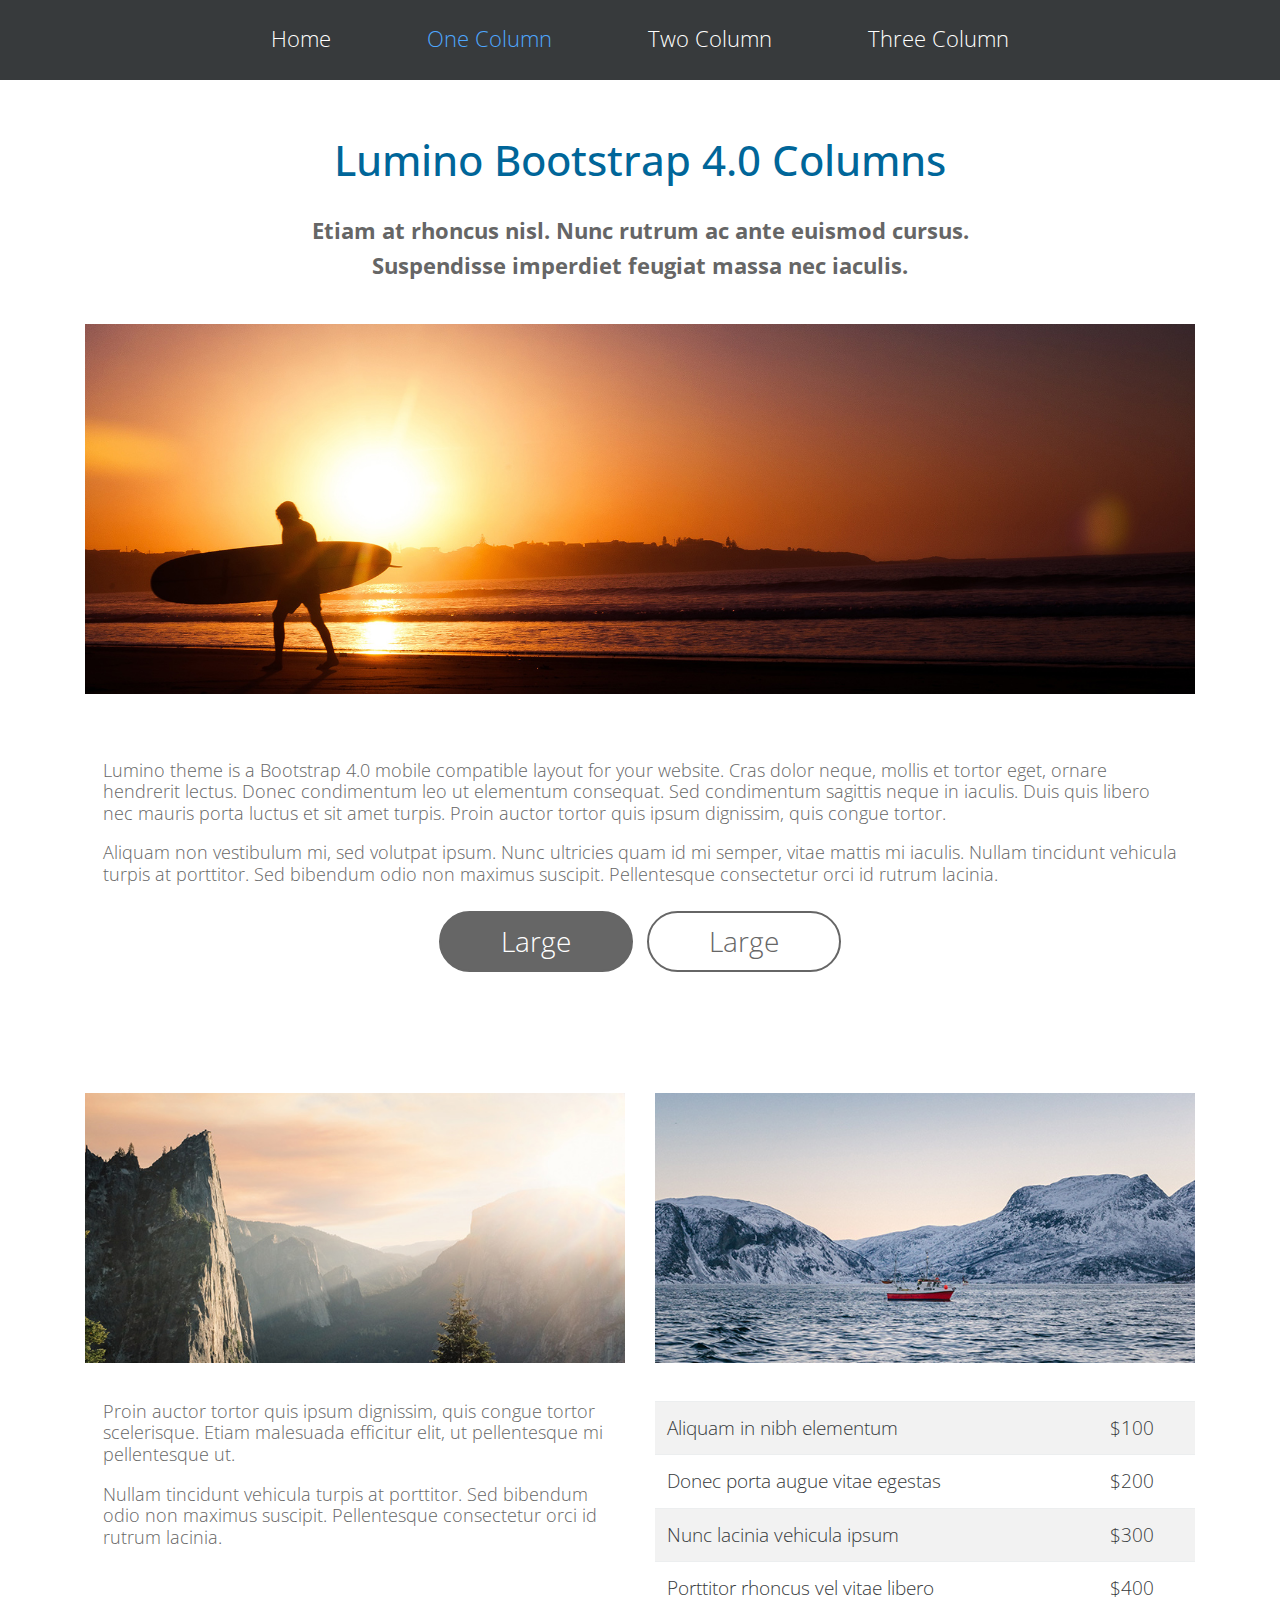
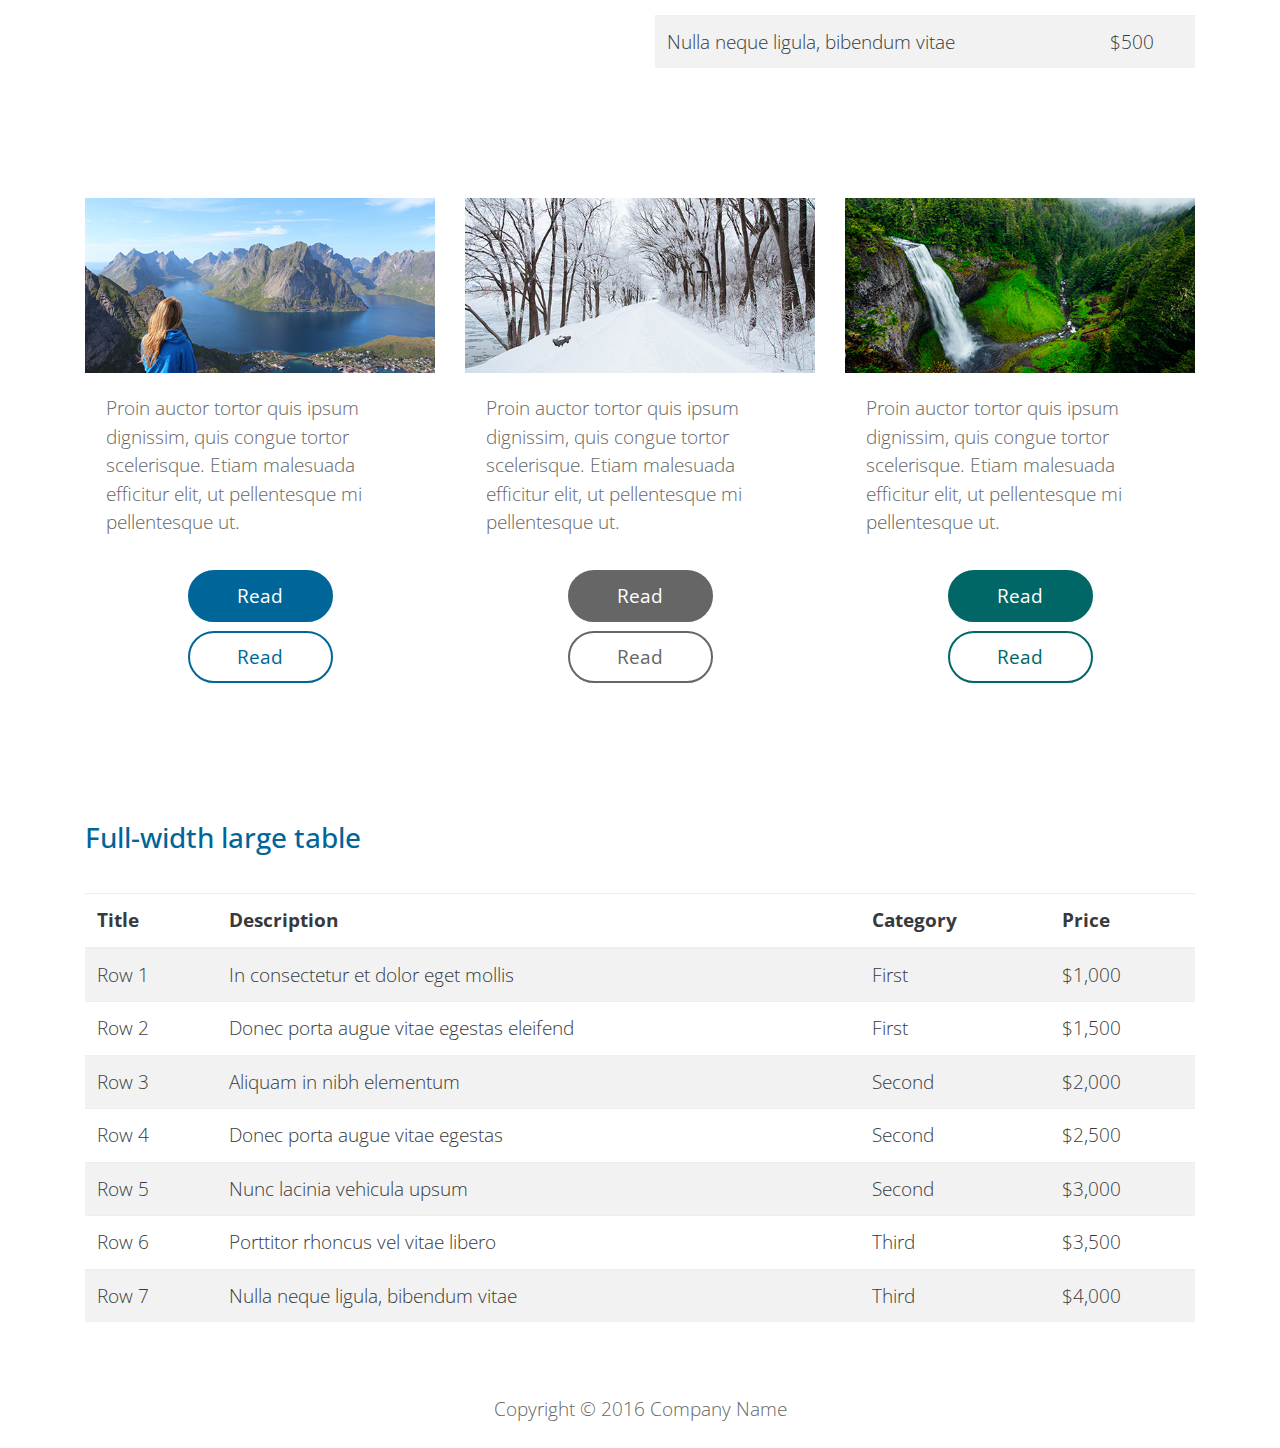
<file: columns.html>
<!DOCTYPE html>
<html lang="en">
<head>
    <meta charset="utf-8">
    <meta http-equiv="X-UA-Compatible" content="IE=edge">
    <meta name="viewport" content="width=device-width, initial-scale=1">

    <title>Lumino Columns - Bootstrap 4.0 Theme</title>
<!--
Lumino Theme
http://www.templatemo.com/tm-483-lumino
-->
    <!-- load stylesheets -->
    <link rel="stylesheet" href="https://fonts.googleapis.com/css?family=Open+Sans:100,300,400">   <!-- Google web font "Open Sans" -->
    <link rel="stylesheet" href="font-awesome-4.5.0/css/font-awesome.min.css">                <!-- Font Awesome -->
    <link rel="stylesheet" href="css/bootstrap.min.css">                                      <!-- Bootstrap style -->
    <link rel="stylesheet" href="css/templatemo-style.css">                                   <!-- Templatemo style -->

    <!-- HTML5 shim and Respond.js for IE8 support of HTML5 elements and media queries -->
    <!-- WARNING: Respond.js doesn't work if you view the page via file:// -->
        <!--[if lt IE 9]>
          <script src="https://oss.maxcdn.com/html5shiv/3.7.2/html5shiv.min.js"></script>
          <script src="https://oss.maxcdn.com/respond/1.4.2/respond.min.js"></script>
          <![endif]-->
</head>
    <body id="top" class="page-2">

        <div class="tm-navbar-container tm-navbar-container-dark">
       
            <nav class="navbar navbar-full navbar-fixed-top bg-inverse">
                <button class="navbar-toggler hidden-md-up" type="button" data-toggle="collapse" data-target="#tmNavbar">
                    &#9776;
                </button>
                <div class="collapse navbar-toggleable-sm" id="tmNavbar">
                    <ul class="nav navbar-nav">
                        <li class="nav-item">
                            <a href="index.html" class="nav-link external">Home</a>
                        </li>
                        <li class="nav-item">
                            <a href="#top" class="nav-link">One Column</a>
                        </li>
                        <li class="nav-item">
                            <a href="#tm-section-3" class="nav-link">Two Column</a>
                        </li>
                        <li class="nav-item">
                            <a href="#tm-section-4" class="nav-link">Three Column</a>
                        </li>
                    </ul>
                </div>
            </nav>

        </div>
    
        <div class="container-fluid">

            <div class="row">
              <div id="tm-section-1" class="tm-section">
                <div class="col-md-12">
                    <h1 class="text-xs-center blue-text tm-page-2-title">Lumino Bootstrap 4.0 Columns</h1>
                    <p class="text-xs-center tm-page-2-p tm-page-2-subtitle">
                        Etiam at rhoncus nisl. Nunc rutrum ac ante euismod cursus. <br>
                        Suspendisse imperdiet feugiat massa nec iaculis.
                    </p>
                    <img src="img/tm-1800x600-01.jpg" class="img-fluid tm-banner-img" alt="Image">            
                </div>
              </div>                
            </div>
            
            <div class="row">
                <div class="tm-section" id="tm-section-2">
                    <div class="col-md-12">
                        <p class="text-left tm-description">
                            Lumino theme is a Bootstrap 4.0 mobile compatible layout for your website.
                            Cras dolor neque, mollis et tortor eget, ornare hendrerit lectus. Donec
                            condimentum leo ut elementum consequat. Sed condimentum sagittis neque
                            in iaculis. Duis quis libero nec mauris porta luctus et sit amet turpis.
                            Proin auctor tortor quis ipsum dignissim, quis congue tortor.
                        </p>
                        <p class="text-left tm-description">
                            Aliquam non vestibulum mi, sed volutpat ipsum. Nunc ultricies quam id
                            mi semper, vitae mattis mi iaculis. Nullam tincidunt vehicula turpis at
                            porttitor. Sed bibendum odio non maximus suscipit. Pellentesque consectetur
                            orci id rutrum lacinia.
                        </p>
                        <div class="tm-flex-center">
                          <a href="#" class="btn btn-default btn-lg tm-gray-btn">Large</a>
                          <a href="#" class="btn btn-default btn-lg tm-gray-bordered-btn">Large</a>
                        </div>
                    </div>
                </div>
            </div>
      
            <div class="row">
                <div class="tm-section" id="tm-section-3">
                    
                    <div class="col-md-6 margin-bottom-sm-8">  
                        <div class="tm-2-col-box-left">
                            <img src="img/tm-700x350-01.jpg" alt="Image" class="img-fluid tm-img-2-col">
                        
                            <p class="text-left tm-description">
                                Proin auctor tortor quis ipsum dignissim, quis congue tortor scelerisque.
                                Etiam malesuada efficitur elit, ut pellentesque mi pellentesque ut.
                            </p>
                            <p class="text-left tm-description">
                                Nullam tincidunt vehicula turpis at porttitor. Sed bibendum odio non maximus
                                suscipit. Pellentesque consectetur orci id rutrum lacinia.
                            </p>   
                        </div> 
                    </div>  

                    <div class="col-md-6">
                        <div>
                            <img src="img/tm-700x350-02.jpg" alt="Image" class="img-fluid tm-img-2-col">
                   
                            <table class="table table-striped">
                                <tbody>
                                    <tr>
                                        <td>Aliquam in nibh elementum</td>
                                        <td>$100</td>
                                    </tr>
                                    <tr>
                                        <td>Donec porta augue vitae egestas</td>
                                        <td>$200</td>
                                    </tr>
                                    <tr>
                                        <td>Nunc lacinia vehicula ipsum</td>
                                        <td>$300</td>
                                    </tr>
                                    <tr>
                                        <td>Porttitor rhoncus vel vitae libero</td>
                                        <td>$400</td>
                                    </tr>
                                    <tr>
                                        <td>Nulla neque ligula, bibendum vitae</td>
                                        <td>$500</td>
                                    </tr>
                                </tbody>
                            </table>
                        </div>
                    </div>
                </div>                
            </div>
      
            <div class="row">
                <div class="tm-section" id="tm-section-4">
                    <div class="col-md-4 margin-bottom-sm-3">
                        <div class="tm-3-col-box">
                            <img src="img/tm-500x250-01.jpg" alt="Image" class="img-fluid">
                        
                            <div class="tm-description-box">
                                <p class="tm-description-text">
                                    Proin auctor tortor quis ipsum dignissim, quis congue tortor scelerisque.
                                    Etiam malesuada efficitur elit, ut pellentesque mi pellentesque ut.
                                </p>
                                
                                <div class="tm-flex-center">
                                    <a href="#" class="btn btn-default tm-normal-btn tm-blue-btn">Read</a>
                                    <a href="#" class="btn btn-default tm-normal-btn tm-blue-bordered-btn">Read</a>    
                                </div>
                                    
                            </div>
                        </div>
                    </div>
                
                    <div class="col-md-4 margin-bottom-sm-3">

                        <div class="tm-3-col-box">
                            <img src="img/tm-500x250-02.jpg" alt="Image" class="img-fluid">
                        
                            <div class="tm-description-box">
                                <p class="tm-description-text">
                                    Proin auctor tortor quis ipsum dignissim, quis congue tortor scelerisque.
                                    Etiam malesuada efficitur elit, ut pellentesque mi pellentesque ut.
                                </p>
                                
                                <div class="tm-flex-center">
                                    <a href="#" class="btn btn-default tm-normal-btn tm-gray-btn">Read</a>
                                    <a href="#" class="btn btn-default tm-normal-btn tm-gray-bordered-btn">Read</a>    
                                </div>
                                    
                            </div>
                        </div>                                                
                    </div>
                
                    <div class="col-md-4">
                        <div class="tm-3-col-box">
                            <img src="img/tm-500x250-03.jpg" alt="Image" class="img-fluid">
                        
                            <div class="tm-description-box">
                                <p class="tm-description-text">
                                    Proin auctor tortor quis ipsum dignissim, quis congue tortor scelerisque.
                                    Etiam malesuada efficitur elit, ut pellentesque mi pellentesque ut.
                                </p>
                                
                                <div class="tm-flex-center">
                                    <a href="#" class="btn btn-default tm-normal-btn tm-green-btn">Read</a>
                                    <a href="#" class="btn btn-default tm-normal-btn tm-green-bordered-btn">Read</a>    
                                </div>
                                    
                            </div>
                        </div>                        
                        
                    </div>
                </div>        
            </div>
        
            <div class="row">
                <div class="tm-section" id="tm-section-5">
                    <div class="col-xs-12 col-sm-12 col-md-12 col-lg-12 col-xl-12">
                        <h3 class="blue-text">Full-width large table</h3>
              
                        <table class="table table-striped tm-full-width-large-table">
                            <thead>
                                <tr>
                                    <th>Title</th>
                                    <th>Description</th>
                                    <th>Category</th>
                                    <th>Price</th>
                                </tr>
                            </thead>
                            <tbody>
                                <tr>
                                    <td>Row 1</td>
                                    <td>In consectetur et dolor eget mollis</td>
                                    <td>First</td>
                                    <td>$1,000</td>
                                </tr>
                                <tr>
                                    <td>Row 2</td>
                                    <td>Donec porta augue vitae egestas eleifend</td>
                                    <td>First</td>
                                    <td>$1,500</td>
                                </tr>
                                <tr>
                                    <td>Row 3</td>
                                    <td>Aliquam in nibh elementum</td>
                                    <td>Second</td>
                                    <td>$2,000</td>
                                </tr>
                                <tr>
                                    <td>Row 4</td>
                                    <td>Donec porta augue vitae egestas</td>
                                    <td>Second</td>
                                    <td>$2,500</td>
                                </tr>
                                <tr>
                                    <td>Row 5</td>
                                    <td>Nunc lacinia vehicula upsum</td>
                                    <td>Second</td>
                                    <td>$3,000</td>
                                </tr>
                                <tr>
                                    <td>Row 6</td>
                                    <td>Porttitor rhoncus vel vitae libero</td>
                                    <td>Third</td>
                                    <td>$3,500</td>
                                </tr>
                                <tr>
                                    <td>Row 7</td>
                                    <td>Nulla neque ligula, bibendum vitae</td>
                                    <td>Third</td>
                                    <td>$4,000</td>
                                </tr>
                            </tbody>        
                        </table>
                    </div>
                </div> <!-- tm-section -->        
            </div>
      
            <div class="row">
                <div class="col-xs-12 col-sm-12 col-md-12 col-lg-12 col-xl-12">
                    <p class="text-xs-center tm-footer-text">Copyright &copy; 2016 Company Name</p>
                </div>
            </div>
        </div> <!-- .container -->

        <script src="js/jquery-1.11.3.min.js"></script>             <!-- jQuery (https://jquery.com/download/) -->
        <script src="https://www.atlasestateagents.co.uk/javascript/tether.min.js"></script> <!-- Tether for Bootstrap, http://stackoverflow.com/questions/34567939/how-to-fix-the-error-error-bootstrap-tooltips-require-tether-http-github-h --> 
        <script src="js/bootstrap.min.js"></script>                 <!-- Bootstrap (http://v4-alpha.getbootstrap.com/) -->
        <script src="js/jquery.singlePageNav.min.js"></script>      <!-- Single Page Nav (https://github.com/ChrisWojcik/single-page-nav) -->           

        <!-- Templatemo scripts -->
        <script>     
         
            $(document).ready(function(){

                var mobileTopOffset = 54;
                var tabletTopOffset = 74;
                var desktopTopOffset = 79;
                var topOffset = desktopTopOffset;

                if($(window).width() <= 767) {
                    topOffset = mobileTopOffset;
                }
                else if($(window).width() <= 991) {
                    topOffset = tabletTopOffset;
                }
              
                /* Single page nav
                -----------------------------------------*/
                $('#tmNavbar').singlePageNav({
                    'currentClass' : "active",
                    offset : topOffset,
                    'filter': ':not(.external)'
                }); 

                if($(window).width() < 570) {
                    $('.tm-full-width-large-table').addClass('table-responsive');
                }
                else {
                    $('.tm-full-width-large-table').removeClass('table-responsive');   
                }
              

                /* Collapse menu after click 
                -----------------------------------------*/
                $('#tmNavbar a').click(function(){
                    $('#tmNavbar').collapse('hide');
                });

              
                /* Handle nav offset & table responsive upon window resize
                --------------------------------------------------------------*/
                $(window).resize(function(){
                    
                    if($(window).width() < 768) {
                        topOffset = mobileTopOffset;
                    } 
                    else if($(window).width() <= 991) {
                        topOffset = tabletTopOffset;
                    }
                    else {
                        topOffset = desktopTopOffset;
                    }

                    $('#tmNavbar').singlePageNav({
                        'currentClass' : "active",
                        offset : topOffset,
                        'filter': ':not(.external)'
                    });

                    if($(window).width() < 570) {
                        $('.tm-full-width-large-table').addClass('table-responsive');
                    }
                    else {
                        $('.tm-full-width-large-table').removeClass('table-responsive');   
                    }
                });
                          
            });

        </script>    
    </body>
</html>
</file>
<file: css/templatemo-style.css>
body {
	font-family: 'Open Sans', Helvetica, Arial, sans-serif;
	font-size: 19px;
	font-weight: 100;
}

a, button { transition: all 0.3s ease; }
a {	color: #666; }
a:hover,
a:focus {
	color: #4EA7FF;
	text-decoration: none;
	outline: none;
}

p { color: #666; }
h3 { margin-bottom: 2.5rem; }

.hide-nav-item {display: none;}
.display-nav-item {display: block;}

.table-striped tbody tr:nth-of-type(odd) {
    background-color: #f2f2f2;
}

.tm-container { 
	max-width: 1200px;
	margin: 0 auto; 
}

.tm-container-wide { max-width: 1230px; }

.tm-navbar-container {
	background-color: rgba(0,0,0,0.33);
	height: 80px;
    position: fixed;
    top: 0;
    width: 100%;
    z-index: 1000;
    transition: all 0.3s ease;
}

.tm-navbar-container.bg-inverse { background-color: rgb(155, 212, 228); }

.tm-navbar-container-dark {
	background-color: #373a3c;
	box-shadow: none;
}

.navbar-nav .nav-link {	padding: 14px 40px; }

.navbar-nav .nav-link,
.navbar-nav .nav-link:focus {
	color: white;
}

.navbar-nav .nav-link.active,
.navbar-nav .nav-link:hover {
	color: #4EA7FF;
}

.navbar-toggler { 
	border: 1px solid white;
	border-radius: 0;
	color: white;	
}

button:focus { outline: none; }

.tm-intro {
	/*background: url(../img/home-bg.jpg) no-repeat;
	background-attachment: fixed;
	background-position: left top;
	background-size: 100% 750px;*/
	background-color:rgb(155, 212, 228);
	color: white;
	display: -webkit-flex;
	display: -ms-flexbox;
	display: flex;
	-webkit-flex-direction: column;
	    -ms-flex-direction: column;
	        flex-direction: column;
	-webkit-align-items: center;
	    -ms-flex-align: center;
	        align-items: center;
	-webkit-justify-content: center;
	    -ms-flex-pack: center;
	        justify-content: center;
	height: 950px;	
}

@media (max-width: 1800px) {
	.tm-intro {	background-size: 1800px 850px; }
}

@media all and (-ms-high-contrast: none), (-ms-high-contrast: active) {
	/* IE10+ CSS styles go here */
	.tm-intro {	background-attachment: scroll; }
}

.tm-logo { margin-bottom: 20px; width:70%; height:70%}
.tm-site-name { margin-bottom: 40px; }
.tm-intro-text { margin-bottom: 10px; }

#tm-section-1,
.tm-section-1-inner,
.tm-site-name,
.tm-intro-text {
	-ms-flex: 0 1 auto;
		-webkit-flex: 0 1 auto;
	        flex: 0 1 auto;
}

.tm-section-1-inner { padding-top: 12%; }

#tm-section-1 { padding-bottom: 0; }


.tm-intro-link {	
	border: 2px solid white;
	border-radius: 50px;
	color: white;
	display: inline-block;
    padding: 10px 40px;    
}

.tm-intro-link:hover,
.tm-intro-link:focus {
	color: black;
	background-color: white;
}

.navbar-nav .nav-link,
.tm-intro-text,
.tm-intro-link {
	color: white;
	font-size: 22px;
}

.gray-bg { background-color: #F4F4F4; }
.dark-gray-text { color: #666666; }
.blue-text { color: #006699; }
.light-blue-text { color: #4EA7FF; }
.blue-bg { background-color: rgb(155, 212, 228); }


.btn {
  border-radius: 50px;
  font-size: 1em;
  padding: 0.5em 2.5em;
  margin: 0.25em;
}

.btn-lg { 
	font-size: 1.75rem; 
	font-weight: 300;
	padding: 10px 60px;
}

.tm-gray-btn {  
  background-color: #666666;
  border: 2px solid #666666;
  color: white;  
}

.tm-gray-btn:hover,
.tm-gray-btn:focus {	
	background: transparent;
	color: #666666;
}

.tm-gray-bordered-btn {
	background: transparent;
	border: 2px solid #666666;
	color: #666666;
}

.tm-gray-bordered-btn:hover,
.tm-gray-bordered-btn:focus {
	background: #666666;
	color: white;
}

.tm-light-blue-bordered-btn {	
	background: transparent;
    border: 2px solid #4EA7FF;    
    color: #4EA7FF;
}

.tm-light-blue-bordered-btn:hover,
.tm-light-blue-bordered-btn:focus {	
    background: #4EA7FF;
    color: white;
}

.tm-blue-btn {
	background: #006699;
	border: 2px solid #006699;
	color: white;
}

.tm-blue-btn:hover {
	background: transparent;
	color: #006699;
}

.tm-blue-bordered-btn {
	background: transparent;
	border: 2px solid #006699;
	color: #006699;
}

.tm-blue-bordered-btn:hover,
.tm-blue-bordered-btn:focus {
	background: #006699;
	color: white;
}

.tm-green-btn {
	background: #006666;
	border: 2px solid #006666;
	color: white;
}

.tm-green-btn:hover,
.tm-green-btn:focus {
	background: transparent;
	color: #006666;
}

.tm-green-bordered-btn {
	background: transparent;
	border: 2px solid #006666;
	color: #006666;
}

.tm-green-bordered-btn:hover,
.tm-green-bordered-btn:focus {
	background: #006666;
	color: white;
}

.tm-section {
	padding-top: 5%;
	padding-bottom: 5%;
	overflow: auto;
}

.tm-news-item {
	margin: 0 auto 5% auto;
	display: -webkit-flex;
	display: -ms-flexbox;
	display: flex;
	padding-left: 15px;
	padding-right: 15px;
}

.tm-news-item:last-child { margin-bottom: 0; }

.tm-news-item-img {	margin: 0 auto; }

.tm-news-item-img-container { padding: 0; }

.tm-news-container {
	background-color: white;
	display: -webkit-flex;
	display: -ms-flexbox;
	display: flex;
	-webkit-flex-direction: column;
	    -ms-flex-direction: column;
	        flex-direction: column;
	-webkit-justify-content: center;
	    -ms-flex-pack: center;
	        justify-content: center;
	padding-left: 3%;
	padding-right: 3%;	
}

.tm-news-title { 
	font-weight: 300;
	margin-bottom: 30px; 
}

.tm-news-text {	line-height: 1.8; }

.tm-news-link {	
    margin-right: 0;
    margin-left: auto;
    -ms-flex-item-align: end;
        -webkit-align-self: flex-end;
            align-self: flex-end;
}

.flex-order-1 { -webkit-order: 1; -ms-flex-order: 1; order: 1; }
.flex-order-2 { -webkit-order: 2; -ms-flex-order: 2; order: 2; }

.tm-title {
	font-size: 43px;
	margin-bottom: 40px;
}

.margin-b-5 { margin-bottom: 5px; }

.tm-img-grid { 
	margin-top: 60px;
	overflow: auto;	
}

.tm-gallery-img {
	width: 100%;
	height: auto;
}
.tm-gallery-img-container {	
	max-width: 300px;
	width: 25%;	
	float: left;
}

.form-control { 
	border-color: rgba(0,0,0,0);
	border-radius: 0;
    font-size: 1.2rem;
    padding: .75rem;
}
.form-group { margin-bottom: 1.8rem; }

.tm-form-group-left { padding-left: 0; }
.tm-form-group-right { padding-right: 0; }

.tm-subtitle { 
	font-size: 25px; 
	margin-bottom: 30px;
}

#tmNavbar { text-align: center; }

body.page-2 { padding-top: 80px; }

.page-2 .container-fluid { max-width: 1140px; }

.tm-banner-img {
  display: block;
  margin: 0 auto;
}

.tm-description {
  line-height: 1.2;
  font-size: 18px;
  margin: 0.5em 1em 1em;
}

.tm-page-2-title {
	font-size: 42px;
	margin-bottom: 30px;
}

.tm-page-2-subtitle { margin-bottom: 40px; font-weight:bold ;}

.tm-page-2-p {
	font-size: 22px;
	line-height: 1.6;
}

.tm-flex-center {
	display: -webkit-flex;
	display: -ms-flexbox;
	display: flex;
	-webkit-justify-content: center;
	    -ms-flex-pack: center;
	        justify-content: center;
	-webkit-flex-wrap: wrap;
	    -ms-flex-wrap: wrap;
	        flex-wrap: wrap;
}

.tm-img-2-col {
	margin-bottom: 2em;
	margin-left: auto;
	margin-right: auto;
}

.tm-3-col-box {
	max-width: 500px;
	margin-left: auto;
	margin-right: auto;
}

.tm-description-box { padding: 6%; }
.tm-description-text { margin-bottom: 1.5em; }
.tm-footer-text { margin-bottom: 1.5rem; }



@media (min-width: 768px) {

	/*http://stackoverflow.com/questions/18777235/center-content-in-responsive-bootstrap-navbar*/

    .navbar .navbar-nav {
        display: inline-block;
        float: none;
        vertical-align: top;
    }

    .tm-contact-form { margin-right: 20px; }
	.tm-logo { margin-bottom: 20px; width:90%; height:90%}
}

@media (max-width: 1199px) {
	h2 { font-size: 1.8rem; }
	.tm-news-title { margin-bottom: 15px; }
	.tm-news-text { line-height: 1.6; }	
	.tm-logo { margin-bottom: 20px; width:90%; height:90%}
	.navbar-nav .nav-link,
	.tm-intro-text,
	.tm-intro-link {
					color: white;
					font-size: 18px;
	}
}



@media (max-width: 1100px) and (min-width: 992px) {
	h2 { font-size: 1.6rem; }
	.tm-news-title { margin-bottom: 12px; }
	.tm-news-text {	
		font-size: 0.9em; 
		margin-bottom: 0.5em;
	}
	.btn { 
		padding-top: 0.3em;
		padding-bottom: 0.3em; 
	}
}

@media (max-width: 991px) {
	.navbar-nav .nav-link {	font-size: 20px; }
	.navbar-nav .nav-item+.nav-item { margin-left: 0; }

	.tm-news-item {
		-webkit-flex-direction: column;
		    -ms-flex-direction: column;
		        flex-direction: column;		
	}

	.tm-news-container {
		padding: 1.5em;
		margin: 0 auto;
		max-width: 600px;
	}

	.flex-order-2 { -webkit-order: 1; -ms-flex-order: 1; order: 1; }
	.flex-order-1 { -webkit-order: 2; -ms-flex-order: 2; order: 2; }
	.form-group {margin-top: 1.8rem;}
}

@media (max-width: 940px) {
	.tm-img-grid { 
		margin-left: auto;
		margin-right: auto;
		max-width: 900px; 
	}
	
	.tm-gallery-img-container { width: 33.333%; }

	.tm-intro {height:750px;}
}

@media (max-width: 767px) {
	.home .tm-section { 
		padding-top: 10%; 
		padding-bottom: 10%;
	}

	body.page-2 { padding-top: 54px; }

	.tm-page-2-subtitle { margin-bottom: 20px; }
	
	.navbar-nav .nav-item+.nav-item { margin-left: 0; }

	.navbar-nav .nav-item { float: none; }

	.navbar-toggler {
		display: block;
		margin-left: auto;
		margin-right: 0;
	}

	.tm-navbar-container { 
		background: none;
		box-shadow: none;
		height: 54px; 
	}
	.navbar { background-color: rgba(0,0,0,0.2); }
	.tm-navbar-container.bg-inverse .navbar { background-color: #373a3c; }
	.bg-inverse { background-color: #373a3c; }

	.tm-form-group-left { padding-right: 0; }
	.tm-form-group-right { padding-left: 0; }

	.margin-top-xs-50 { margin-top: 50px; }
	.margin-bottom-sm-8 { margin-bottom: 8%; }
	.margin-bottom-sm-3 { margin-bottom: 3%; }
	
}

@media (max-width: 640px) {
	.tm-gallery-img-container { width: 50%; }
	.tm-img-grid { max-width: 600px; }
	.page-2 .tm-section { 
		padding-top: 7%; 
		padding-bottom: 7%;
	}
	
}

@media (max-width: 600px) and (max-height: 600px) {
	.tm-intro {
		height: 100vh;
		min-height: 600px;
	}
}


.center {
	margin: auto;
  }
  
  .card {
	box-sizing: border-box;
	display: flex;
	flex-direction: column;
	width: 300px;
	min-height: 50px;
	background-color: #fff;
	padding: 40px;
	border-radius: 0.5rem;
	box-shadow: 4px 4px rgba(0, 0, 0, 0.1);
	img {
	  width: 70%;
	  /*border: solid 8px #eaeaea;*/
	  border-radius: 50%;
	  margin: 0 auto;
	  padding-bottom: 0.5em;
	}
	
 }
  
  .social-container {
	display: flex;
	justify-content: center;
	a {
	  margin: 0 0.5rem;
	  font-size: 3rem;
	  color: #333;
	  transition: .2s;
	  
	  
	  &:hover {
		color: #000;
	  }
	  
	  &.facebook {
		&:hover {
		  color: #1da1f2;
		}
	  }
	  
	  &.instagram {
		&:hover {
		  color: #0e76a8;
		}
	  }
	}
  }

  .gallery-container {
	position: relative;
	padding: 80px;
/* max-width: 1000px;
	 margin: 0 auto;*/
  }
  
  /* .holder {
	display: flex;
	overflow-x: auto;
	overflow-y: hidden;
  } */
  
  .holder::-webkit-scrollbar {
	display: none;
  }
  
  /* Hide the images by default */
  .slides {
	display: none;
	/* max-width: 1000px; */
	/* width: 100%;
	flex-shrink: 0;
	height: 100%; */
  }
  
  .slides img {
	width: 100%;
  }
  
  /* Smartphones (portrait and landscape) ----------- */
  @media only screen and (max-width: 600px) {
	.prevContainer,
	.nextContainer {
	  display: none;
	  visibility: hidden;
	}
  }
</file>
